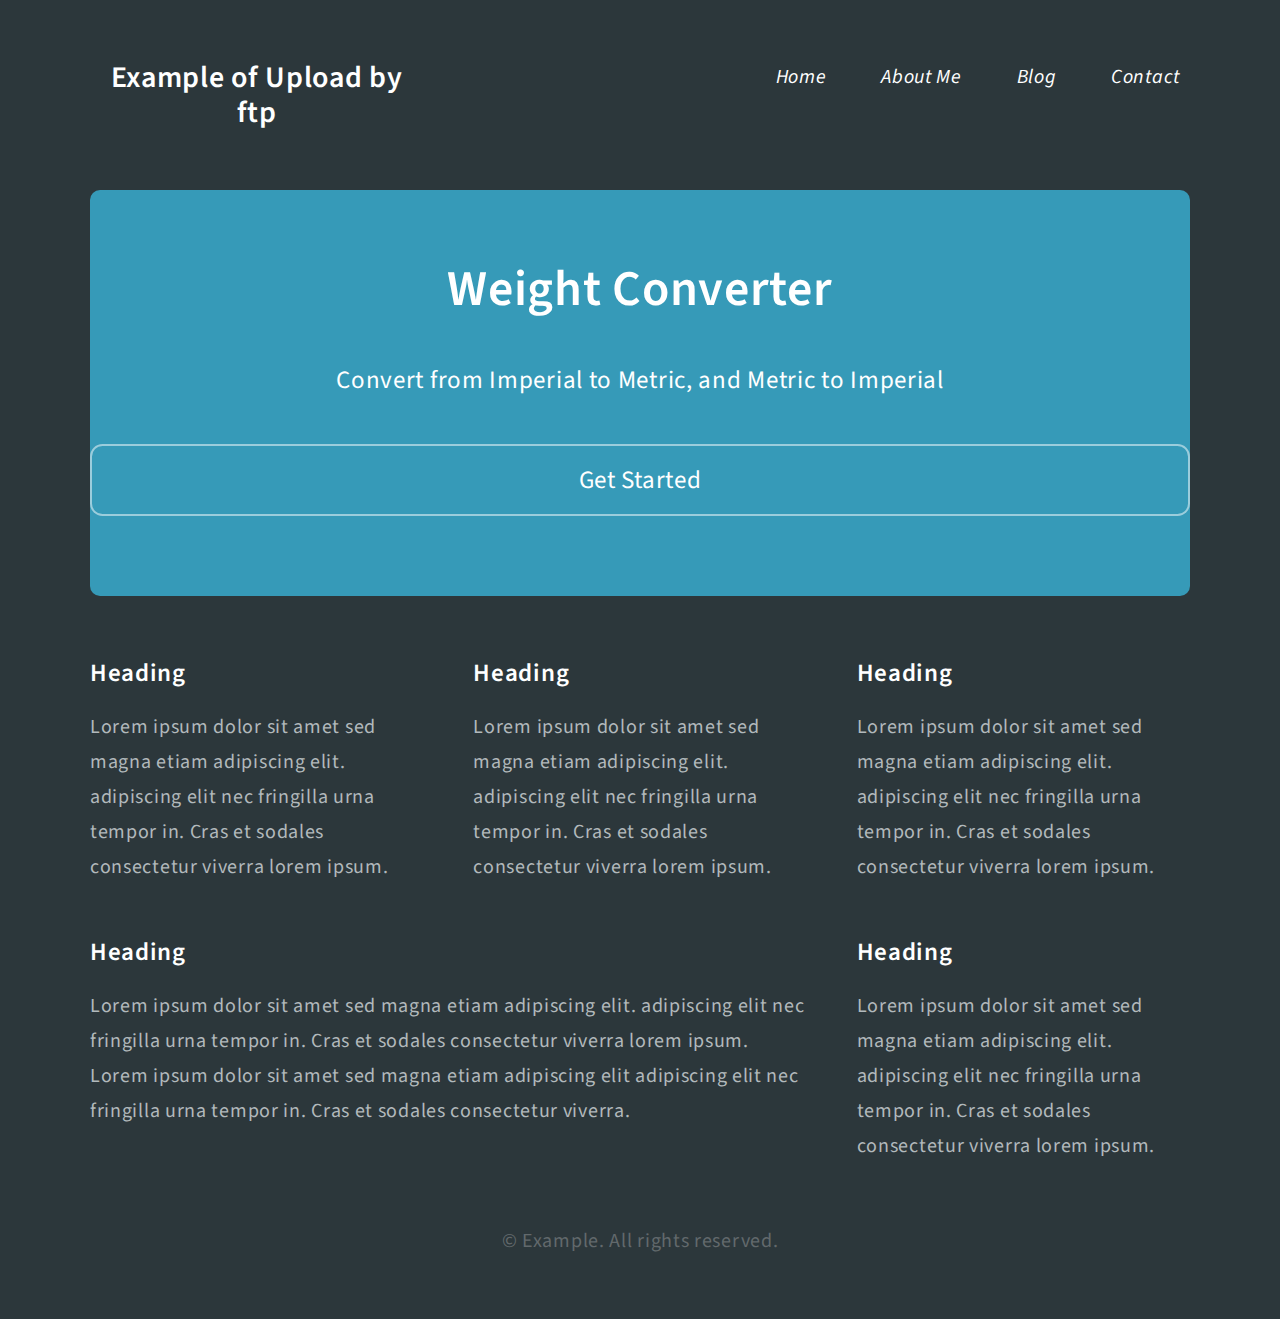
<file: index.html>
﻿<!DOCTYPE HTML>
<html>
	<head>
		<title>skelJS Example</title>
		<meta http-equiv="content-type" content="text/html; charset=utf-8" />
		<link href="http://fonts.googleapis.com/css?family=Source+Sans+Pro:300,300italic,600|Source+Code+Pro" rel="stylesheet" />
        <link href="style-wide.css" rel="stylesheet" />
        <link href="style.css" rel="stylesheet" />
        <link href="style-narrow.css" rel="stylesheet" />
        <link href="style-mobile.css" rel="stylesheet" />
		<!--[if lte IE 8]><script src="html5shiv.js" type="text/javascript"></script><![endif]-->
		<script src="/js/skel.min.js">
		{
			prefix: 'style',
			preloadStyleSheets: true,
			resetCSS: true,
			boxModel: 'border',
			grid: { gutters: 30 },
			breakpoints: {
				wide: { range: '1200-', containers: 1140, grid: { gutters: 50 } },
				narrow: { range: '481-1199', containers: 960 },
				mobile: { range: '-480', containers: 'fluid', lockViewport: true, grid: { collapse: true } }
			}
		}
		</script>
	</head>
	<body>
		<div class="container">
			<!-- Header -->
				<div id="header" class="row">
					<div class="4u">
						<h1>Example of Upload by ftp</h1>
					</div>
					<nav id="nav" class="8u">
						<a href="#">Home</a>
						<a href="#">About Me</a>
						<a href="#">Blog</a>
						<a href="#">Contact</a>
					</nav>
				</div>
			<!-- Hero -->
				<section id="hero">
					<h2>Weight Converter</h2>
					<p>Convert from Imperial to Metric, and Metric to Imperial</p>
					<a href="#" class="button">Get Started</a>
				</section>
			<!-- Features -->
				<div class="row">
					<section class="4u">
						<h2>Heading</h2>
						<p>Lorem ipsum dolor sit amet sed magna etiam adipiscing elit.
						adipiscing elit nec fringilla urna tempor in. Cras et sodales
						consectetur viverra lorem ipsum.</p>
					</section>
					<section class="4u">
						<h2>Heading</h2>
						<p>Lorem ipsum dolor sit amet sed magna etiam adipiscing elit.
						adipiscing elit nec fringilla urna tempor in. Cras et sodales
						consectetur viverra lorem ipsum.</p>
					</section>
					<section class="4u">
						<h2>Heading</h2>
						<p>Lorem ipsum dolor sit amet sed magna etiam adipiscing elit.
						adipiscing elit nec fringilla urna tempor in. Cras et sodales
						consectetur viverra lorem ipsum.</p>
					</section>
				</div>
			<!-- Main -->
				<div class="row">
					<!-- Content -->
						<section class="8u">
							<h2>Heading</h2>
							<p>Lorem ipsum dolor sit amet sed magna etiam adipiscing elit.
							adipiscing elit nec fringilla urna tempor in. Cras et sodales
							consectetur viverra lorem ipsum. Lorem ipsum dolor sit amet
							sed magna etiam adipiscing elit adipiscing elit nec fringilla
							urna tempor in. Cras et sodales consectetur viverra.</p>
						</section>
					<!-- Sidebar -->
						<section class="4u">
							<h2>Heading</h2>
							<p>Lorem ipsum dolor sit amet sed magna etiam adipiscing elit.
							adipiscing elit nec fringilla urna tempor in. Cras et sodales
							consectetur viverra lorem ipsum.</p>
						</section>
				</div>
			<!-- Footer -->
				<div id="footer">
					&copy; Example. All rights reserved.
				</div>
		</div>
	</body>
</html>
</file>
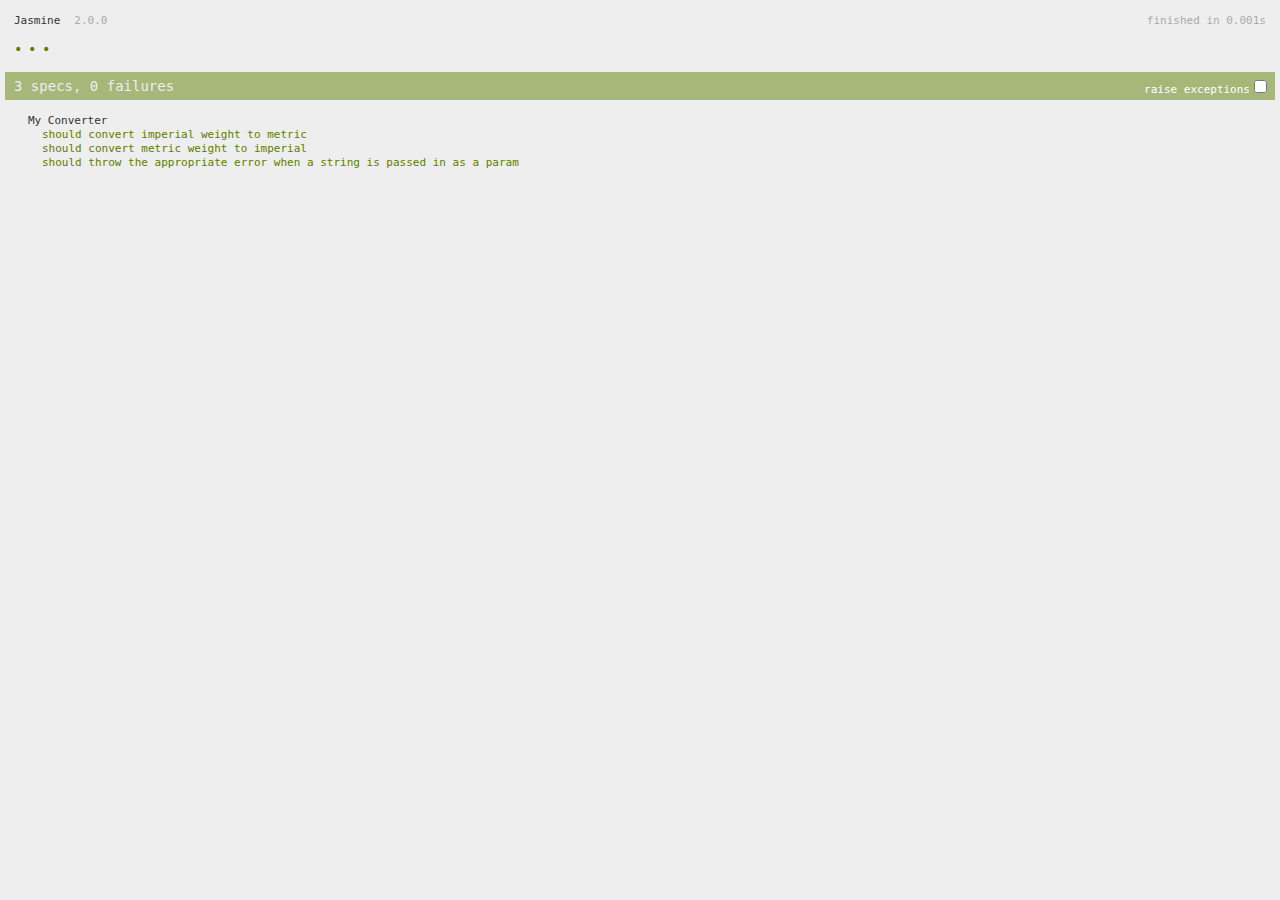
<file: SpecRunner.html>
﻿<!DOCTYPE HTML>
<html>
<head>
  <meta http-equiv="Content-Type" content="text/html; charset=UTF-8">
  <title>Jasmine Spec Runner v2.0.0</title>

  <link rel="shortcut icon" type="image/png" href="test/css/jasmine_favicon.png">
  <link rel="stylesheet" type="text/css" href="test/css/jasmine.css">

  <script type="text/javascript" src="test/js/jasmine.js"></script>
  <script type="text/javascript" src="test/js/jasmine-html.js"></script>
  <script type="text/javascript" src="test/js/boot.js"></script>

  <!-- include source files here... -->
  <!--
  <script type="text/javascript" src="src/Player.js"></script>
  <script type="text/javascript" src="src/Song.js"></script>
  -->
  <script type="text/javascript" src="../js/Converter.js"></script>
  <!-- include spec files here... -->
  <!--
  <script type="text/javascript" src="spec/SpecHelper.js"></script>
  <script type="text/javascript" src="spec/PlayerSpec.js"></script>
  -->
  <script type="text/javascript" src="test/spec/ConverterSpec.js"></script>

</head>

<body>
</body>
</html>
</file>
<file: style-wide.css>
body {
	font-size: 15pt;
	letter-spacing: 0.035em;
	line-height: 1.75em;
}

h1 {
	font-size: 1.5em;
}

h2 {
	font-size: 1.25em;
	margin-bottom: 0.75em;
}

.button {
	font-size: 1.25em;
	padding: 0.65em 2.25em 0.65em 2.25em;
}

#header {
	margin-top: 3em;
}

#nav {
	text-align: right;
}

#nav a {
	margin-left: 2em;
}

#hero {
	border-radius: 0.5em;
	margin: 3em 0 3em 0;
	padding: 4em 0 4em 0;
}

#hero h2 {
	font-size: 2.5em;
	margin-bottom: 1em;
}

#hero p {
	font-size: 1.25em;
	margin-bottom: 1.75em;
}

#footer {
	margin: 3em 0 3em 0;
}
</file>
<file: style.css>
body {
	background: #2c373b;
	color: #b2b9bC;
	font-family: 'Source Sans Pro', sans-serif;
	font-weight: 400;
	line-height: 2em;
}

h1, h2, h3, h4, h5, h6 {
	color: #fff;
	font-weight: 600;
}

.button {
	border-radius: 0.5em;
	box-shadow: inset 0 0 0 2px rgba(255,255,255,0.5);
	color: #369ab8;
	color: #fff;
	display: inline-block;
	text-decoration: none;
}

#nav a {
	color: #fff;
	font-style: italic;
	text-decoration: none;
}

#hero {
	background: #369ab8;
	color: #fff;
	text-align: center;
}

#footer {
	color: #62696c;
	text-align: center;
}
</file>
<file: style-narrow.css>
body {
	font-size: 14pt;
	letter-spacing: 0.035em;
	line-height: 1.5em;
}

h1 {
	font-size: 1.25em;
}

h2 {
	font-size: 1.1em;
	margin-bottom: 0.5em;
}

.container {
	padding: 0 2em 0 2em;
}

.button {
	font-size: 1.25em;
	padding: 0.75em 2em 0.75em 2em;
}

#header {
	margin-top: 3em;
}

#nav {
	text-align: right;
}

#nav a {
	margin-left: 2em;
}

#hero {
	border-radius: 0.5em;
	margin: 2em 0 2em 0;
	padding: 3em 0 3em 0;
}

#hero h2 {
	font-size: 2.5em;
	margin-bottom: 0.75em;
}

#hero p {
	font-size: 1.25em;
	margin-bottom: 1.5em;
}

#footer {
	margin: 3em 0 3em 0;
}
</file>
<file: style-mobile.css>
body {
	font-size: 12.5pt;
	line-height: 1.5em;
}

h1 {
	font-size: 1.5em;
	margin-bottom: 1em;
}

h2 {
	font-size: 1.25em;
	margin-bottom: 0.5em;
}

section {
	padding-bottom: 2em;
}

.container {
	padding: 0 1em 0 1em;
}

.button {
	display: block;
	font-size: 1.25em;
	padding: 0.65em 0 0.65em 0;
	width: 100%;
}

#header {
	margin-top: 2.5em;
	text-align: center;
}

#nav a {
	margin: 0 0.5em 0 0.5em;
}

#hero {
	border-radius: 0.5em;
	line-height: 2em;
	margin: 2em 0 2em 0;
	padding: 3em 2em 3em 2em;
}

#hero h2 {
	font-size: 2em;
	margin-bottom: 0.75em;
}

#hero p {
	font-size: 1.25em;
	margin-bottom: 1.5em;
}

#footer {
	margin-bottom: 2em;
}
</file>
<file: test/css/jasmine.css>
body { background-color: #eeeeee; padding: 0; margin: 5px; overflow-y: scroll; }

.html-reporter { font-size: 11px; font-family: Monaco, "Lucida Console", monospace; line-height: 14px; color: #333333; }
.html-reporter a { text-decoration: none; }
.html-reporter a:hover { text-decoration: underline; }
.html-reporter p, .html-reporter h1, .html-reporter h2, .html-reporter h3, .html-reporter h4, .html-reporter h5, .html-reporter h6 { margin: 0; line-height: 14px; }
.html-reporter .banner, .html-reporter .symbol-summary, .html-reporter .summary, .html-reporter .result-message, .html-reporter .spec .description, .html-reporter .spec-detail .description, .html-reporter .alert .bar, .html-reporter .stack-trace { padding-left: 9px; padding-right: 9px; }
.html-reporter .banner .version { margin-left: 14px; }
.html-reporter #jasmine_content { position: fixed; right: 100%; }
.html-reporter .version { color: #aaaaaa; }
.html-reporter .banner { margin-top: 14px; }
.html-reporter .duration { color: #aaaaaa; float: right; }
.html-reporter .symbol-summary { overflow: hidden; *zoom: 1; margin: 14px 0; }
.html-reporter .symbol-summary li { display: inline-block; height: 8px; width: 14px; font-size: 16px; }
.html-reporter .symbol-summary li.passed { font-size: 14px; }
.html-reporter .symbol-summary li.passed:before { color: #5e7d00; content: "\02022"; }
.html-reporter .symbol-summary li.failed { line-height: 9px; }
.html-reporter .symbol-summary li.failed:before { color: #b03911; content: "x"; font-weight: bold; margin-left: -1px; }
.html-reporter .symbol-summary li.disabled { font-size: 14px; }
.html-reporter .symbol-summary li.disabled:before { color: #bababa; content: "\02022"; }
.html-reporter .symbol-summary li.pending { line-height: 17px; }
.html-reporter .symbol-summary li.pending:before { color: #ba9d37; content: "*"; }
.html-reporter .exceptions { color: #fff; float: right; margin-top: 5px; margin-right: 5px; }
.html-reporter .bar { line-height: 28px; font-size: 14px; display: block; color: #eee; }
.html-reporter .bar.failed { background-color: #b03911; }
.html-reporter .bar.passed { background-color: #a6b779; }
.html-reporter .bar.skipped { background-color: #bababa; }
.html-reporter .bar.menu { background-color: #fff; color: #aaaaaa; }
.html-reporter .bar.menu a { color: #333333; }
.html-reporter .bar a { color: white; }
.html-reporter.spec-list .bar.menu.failure-list, .html-reporter.spec-list .results .failures { display: none; }
.html-reporter.failure-list .bar.menu.spec-list, .html-reporter.failure-list .summary { display: none; }
.html-reporter .running-alert { background-color: #666666; }
.html-reporter .results { margin-top: 14px; }
.html-reporter.showDetails .summaryMenuItem { font-weight: normal; text-decoration: inherit; }
.html-reporter.showDetails .summaryMenuItem:hover { text-decoration: underline; }
.html-reporter.showDetails .detailsMenuItem { font-weight: bold; text-decoration: underline; }
.html-reporter.showDetails .summary { display: none; }
.html-reporter.showDetails #details { display: block; }
.html-reporter .summaryMenuItem { font-weight: bold; text-decoration: underline; }
.html-reporter .summary { margin-top: 14px; }
.html-reporter .summary ul { list-style-type: none; margin-left: 14px; padding-top: 0; padding-left: 0; }
.html-reporter .summary ul.suite { margin-top: 7px; margin-bottom: 7px; }
.html-reporter .summary li.passed a { color: #5e7d00; }
.html-reporter .summary li.failed a { color: #b03911; }
.html-reporter .summary li.pending a { color: #ba9d37; }
.html-reporter .description + .suite { margin-top: 0; }
.html-reporter .suite { margin-top: 14px; }
.html-reporter .suite a { color: #333333; }
.html-reporter .failures .spec-detail { margin-bottom: 28px; }
.html-reporter .failures .spec-detail .description { background-color: #b03911; }
.html-reporter .failures .spec-detail .description a { color: white; }
.html-reporter .result-message { padding-top: 14px; color: #333333; white-space: pre; }
.html-reporter .result-message span.result { display: block; }
.html-reporter .stack-trace { margin: 5px 0 0 0; max-height: 224px; overflow: auto; line-height: 18px; color: #666666; border: 1px solid #ddd; background: white; white-space: pre; }
</file>
